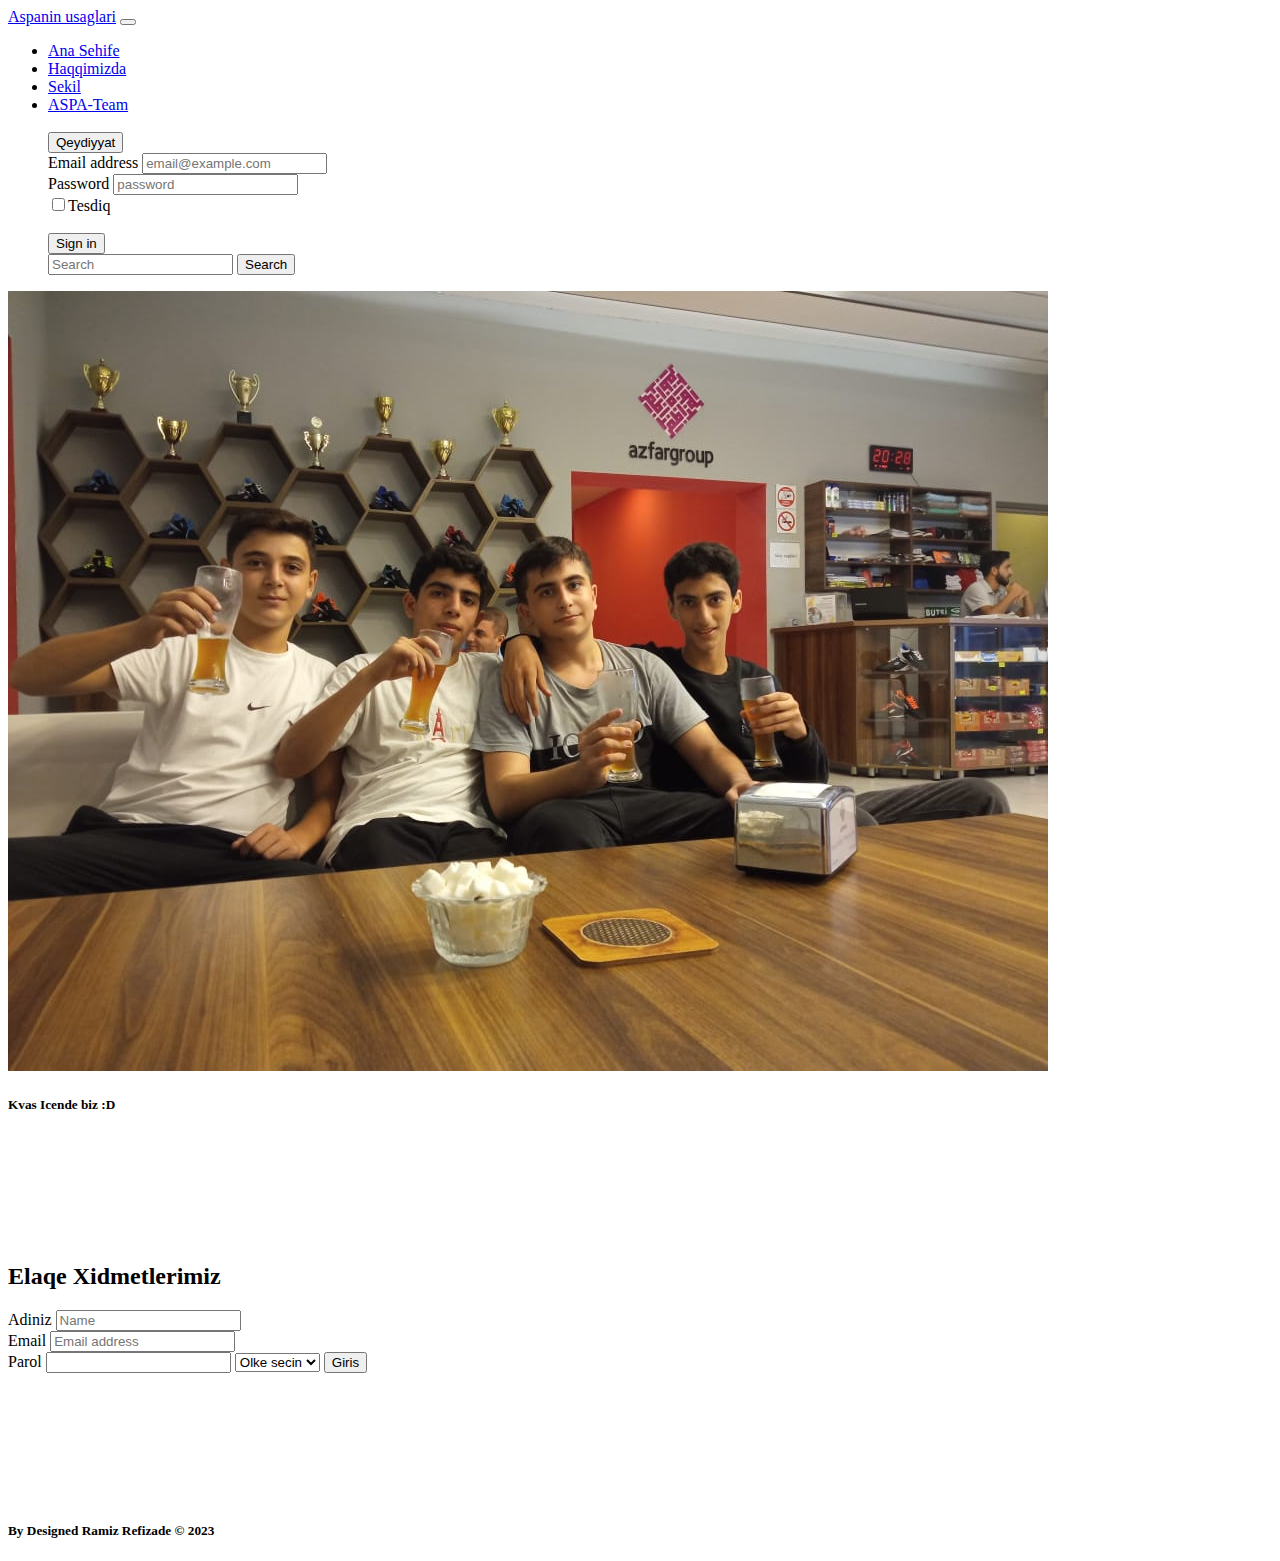
<file: index.html>
<!DOCTYPE html>
<html lang="en">
<head>
    <meta charset="UTF-8">
    <meta http-equiv="X-UA-Compatible" content="IE=edge">
    <meta name="viewport" content="width=device-width, initial-scale=1.0">


  <link rel="stylesheet" href="https://pro.fontawesome.com/releases/v5.10.0/css/all.css" integrity="sha384-AYnEC3Yw5cVb32cuHtOA93w35dYTshvLPVnYs9eStHfGJvOvKxVfELGroGkvsg+p" crossorigin="anonymous">

    <link href="https://cdn.jsdelivr.net/npm/bootstrap@5.3.0-alpha1/dist/css/bootstrap.min.css" rel="stylesheet" integrity="sha384-GLhlTQ8iRABdZLl6O3oVMWSktQOp6b7In1Zl3/Jr59b6EGGoI1aFkw7cmDA6j6gD" crossorigin="anonymous">
    <title>Document</title>
    <style>
      main {
        margin-top: 150px;
        margin-bottom: 150px;
      }
    </style>
</head>
<body>
    
    <nav class="navbar navbar-expand-lg bg-body-danger">
        <div class="container-fluid">
          <a class="navbar-brand" href="#">Aspanin usaglari</a>
          <button class="navbar-toggler" type="button" data-bs-toggle="collapse" data-bs-target="#navbarSupportedContent" aria-controls="navbarSupportedContent" aria-expanded="false" aria-label="Toggle navigation">
            <span class="navbar-toggler-icon"></span>
          </button>
          <div class="collapse navbar-collapse" id="navbarSupportedContent">
            <ul class="navbar-nav me-auto mb-2 mb-lg-0 mx-auto">
              <li class="nav-item">
                <a class="nav-link active" aria-current="page" href="index.html">Ana Sehife</a>
              </li>
              <li class="nav-item">
                <a class="nav-link active" aria-current="page" href="about.html">Haqqimizda</a>
              </li>
              <li class="nav-item">
                <a class="nav-link active" aria-current="page" href="gallery.html">Sekil</a>
              </li>
              <li class="nav-item">
                <a class="nav-link active" aria-current="page" href="aspa.html">ASPA-Team</a>
              </li>
              <br>
              <div class="dropdown">
                <button type="button" class="btn btn-primary dropdown-toggle" data-bs-toggle="dropdown" aria-expanded="false" data-bs-auto-close="outside">Qeydiyyat</button>
                <form class="dropdown-menu p-4">
                  <div class="mb-3">
                    <label for="email" class="form-label">Email address</label>
                    <input type="email" class="form-control" id="email" placeholder="email@example.com">
                  </div>
                  <div class="mb-3">
                    <label for="email2" class="form-label">Password</label>
                    <input type="password" class="form-control" id="email2" placeholder="password">
                  </div>
                  <div class="form-check">
                     <input class="form-check-input" id="check" type="checkbox">Tesdiq</input>
                    <label for="check" class="form-check-label"></label>
                  </div><br>
                  <button type="submit" class="btn btn-primary">Sign in</button>
                </form>
              </div>
            <form class="d-flex" role="search">
              <input class="form-control me-2" type="search" placeholder="Search" aria-label="Search">
              <button class="btn btn-outline-dark" type="submit">Search</button>
            </form>
          </div>
        </div>
      </nav>

        



      <header>
  <div class="carousel-inner">
    <div class="carousel-item active">
      <img src="k2.jpg" class="d-block w-100" alt="...">
      <div class="carousel-caption d-none d-md-block">
        <h5>Kvas Icende biz :D</h5>
      </div>
    </div>
      </header>
    

      <main class="w-50 mx-auto">
        <h2 class="text-center mb-5">Elaqe Xidmetlerimiz</h2>
        <div class="form-group mb-3">
          <label for="name" class="form-label">Adiniz</label>
          <input type="text" class="form-control" id="name" placeholder="Name" required>
        </div>

        <div class="form-group mb-3">
          <label for="email" class="form-label">Email</label>
          <input type="email" id="email" class="form-control" placeholder="Email address">
        </div>

        <div class="form-group mb-3">
          <label for="password" class="form-label" pla>Parol</label>
          <input type="password" class="form-control" id="password"
        </div>


        <select class="form-select mt-3" aria-label="Default select example">
          <option selected>Olke secin</option>
          <option value="1">Azerbaijan</option>
          <option value="2">Turkish</option>
          <option value="3">English</option>
        </select>

        <Button class="btn btn-danger mt-3">Giris</Button>
      </main>


      <footer class="bg-danger p-3 text-white text-center">

      <h5>By Designed Ramiz Refizade &copy; 2023</h5>

      </footer>



      <script src="https://cdn.jsdelivr.net/npm/bootstrap@5.3.0-alpha1/dist/js/bootstrap.bundle.min.js" integrity="sha384-w76AqPfDkMBDXo30jS1Sgez6pr3x5MlQ1ZAGC+nuZB+EYdgRZgiwxhTBTkF7CXvN" crossorigin="anonymous"></script>
</body>
</html>
</file>
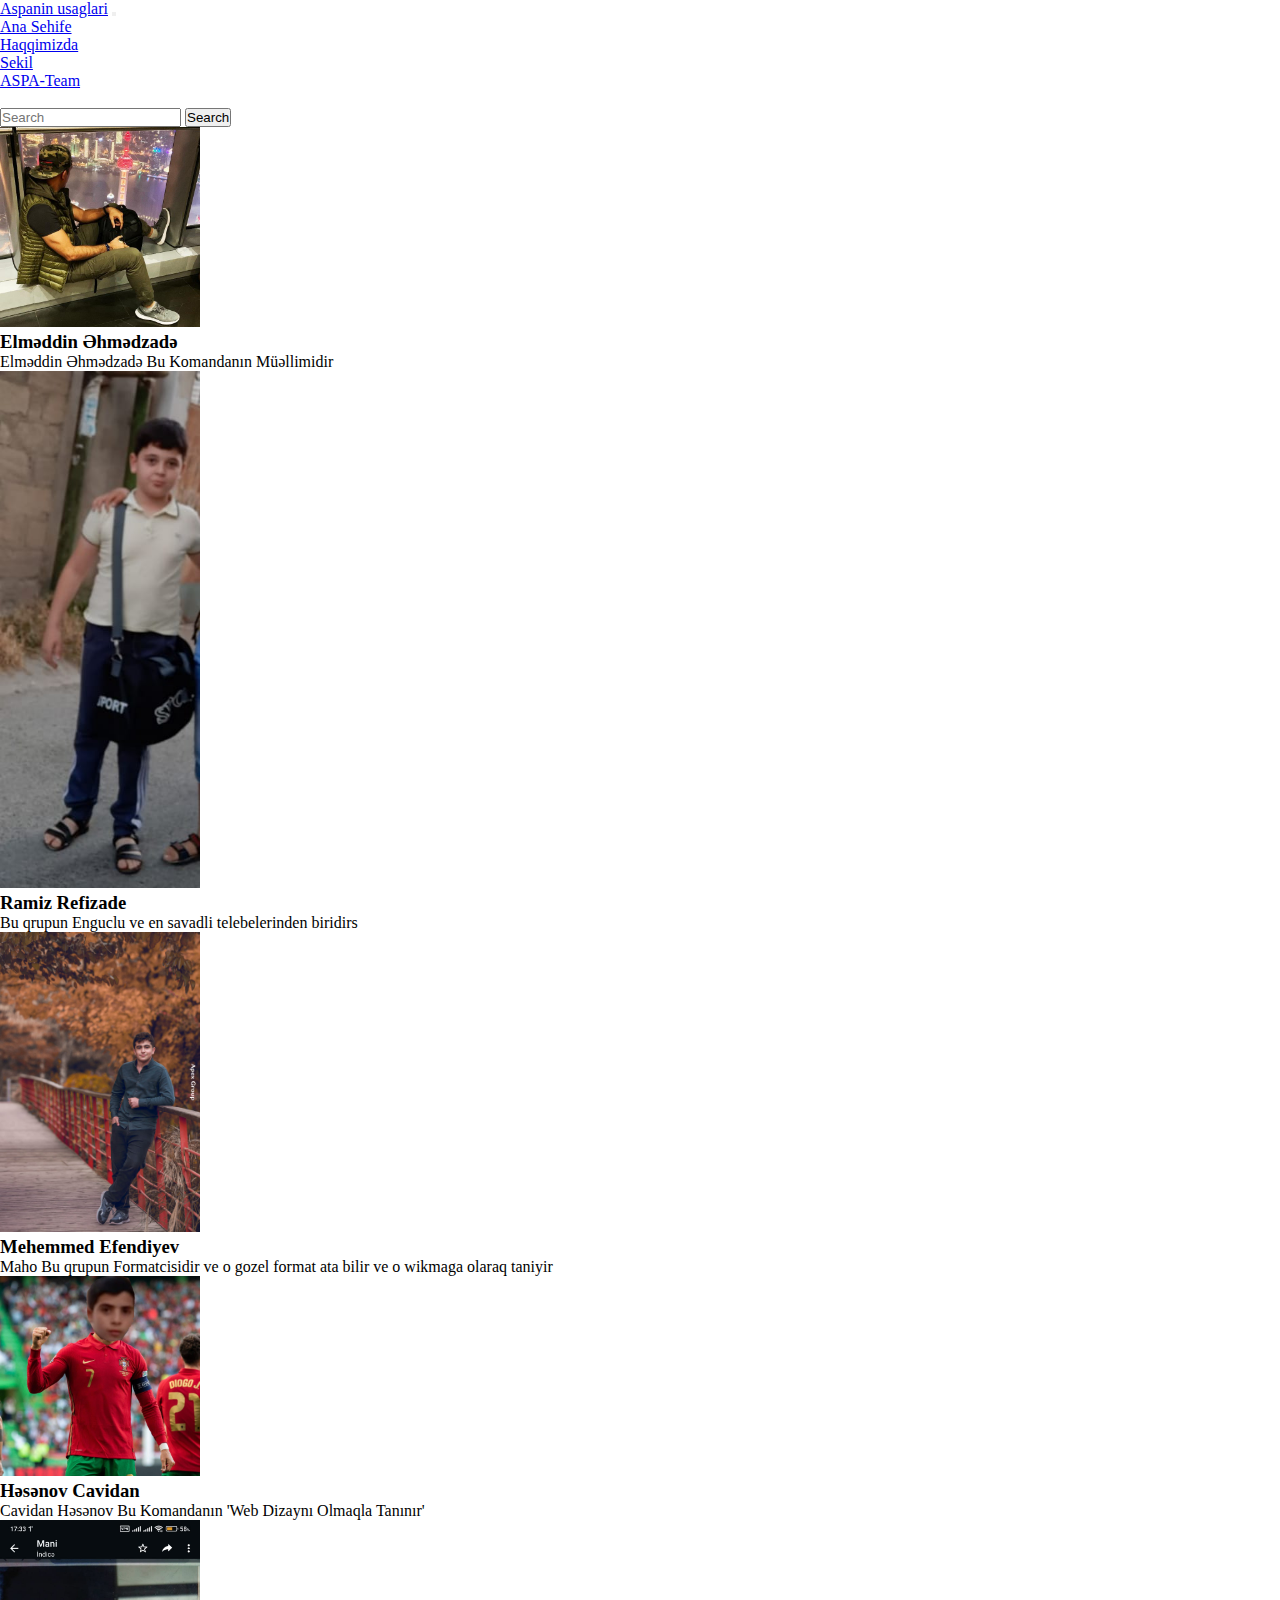
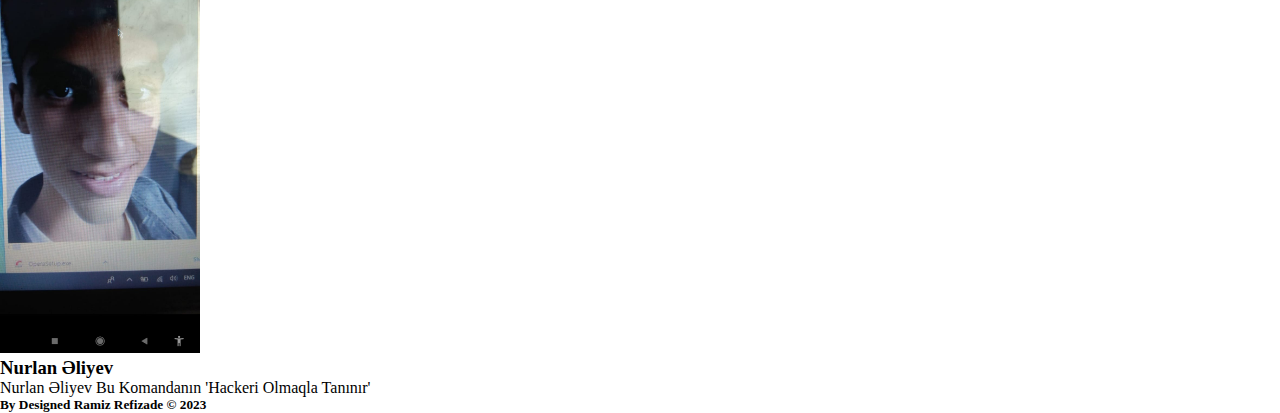
<file: about.html>
<!DOCTYPE html>
<html lang="en">
<head>
    <meta charset="UTF-8">
    <meta http-equiv="X-UA-Compatible" content="IE=edge">
    <meta name="viewport" content="width=device-width, initial-scale=1.0">


  <link rel="stylesheet" href="https://pro.fontawesome.com/releases/v5.10.0/css/all.css" integrity="sha384-AYnEC3Yw5cVb32cuHtOA93w35dYTshvLPVnYs9eStHfGJvOvKxVfELGroGkvsg+p" crossorigin="anonymous">

    <link href="https://cdn.jsdelivr.net/npm/bootstrap@5.3.0-alpha1/dist/css/bootstrap.min.css" rel="stylesheet" integrity="sha384-GLhlTQ8iRABdZLl6O3oVMWSktQOp6b7In1Zl3/Jr59b6EGGoI1aFkw7cmDA6j6gD" crossorigin="anonymous">
    <title>Document</title>
    <style>
      main {
        margin-top: 150px;
        margin-bottom: 150px;
      }

      *{
        padding: 0;
        margin: 0;
      }
      html, body {
        height: 100%;
      }

    </style>
</head>
<body>
    
    <nav class="navbar navbar-expand-lg bg-body-danger">
        <div class="container-fluid">
          <a class="navbar-brand" href="#">Aspanin usaglari</a>
          <button class="navbar-toggler" type="button" data-bs-toggle="collapse" data-bs-target="#navbarSupportedContent" aria-controls="navbarSupportedContent" aria-expanded="false" aria-label="Toggle navigation">
            <span class="navbar-toggler-icon"></span>
          </button>
          <div class="collapse navbar-collapse" id="navbarSupportedContent">
            <ul class="navbar-nav me-auto mb-2 mb-lg-0 mx-auto">
              <li class="nav-item">
                <a class="nav-link active" aria-current="page" href="index.html">Ana Sehife</a>
              </li>
              <li class="nav-item">
                <a class="nav-link active" aria-current="page" href="about.html">Haqqimizda</a>
              </li>
              <li class="nav-item">
                <a class="nav-link active" aria-current="page" href="gallery.html">Sekil</a>
              </li>
              <li class="nav-item">
                <a class="nav-link active" aria-current="page" href="aspa.html">ASPA-Team</a>
              </li>
              <br>
            <form class="d-flex" role="search">
              <input class="form-control me-2" type="search" placeholder="Search" aria-label="Search">
              <button class="btn btn-outline-dark" type="submit">Search</button>
            </form>
          </div>
        </div>
      </nav>
      <div class="row">
        <div class="col-12 col-md-6 col-lg-3">
            <div class="card text-center">
                <div class="card-body">
                    <img src="img/elmeddin.jpg" width="200px" alt="" class="img-fuild rounded-circle">
                    <h3 class="card-title py-2">Elməddin Əhmədzadə</h3>
                    <p class="card-text">Elməddin Əhmədzadə Bu Komandanın Müəllimidir</p>

                    <p class="socials">
                        <i class="bi bi-twitter text-dark mx-1"></i>
                        <i class="bi bi-facebook text-dark mx-1"></i>
                        <i class="bi bi-linkedin text-dark mx-1"></i>
                        <i class="bi bi-instagram text-dark mx-1"></i>
                    </p>
                </div>
            </div>
        </div>
        <div class="col-12 col-md-6 col-lg-3">
          <div class="card text-center">
              <div class="card-body">
                  <img src="img/ram.jpg" width="200px" alt="" class="img-fuild rounded-circle">
                  <h3 class="card-title py-2">Ramiz Refizade</h3>
                  <p class="card-text">Bu qrupun Enguclu ve en savadli telebelerinden biridirs</p>

                  <p class="socials">
                      <i class="bi bi-twitter text-dark mx-1"></i>
                      <i class="bi bi-facebook text-dark mx-1"></i>
                      <i class="bi bi-linkedin text-dark mx-1"></i>
                      <i class="bi bi-instagram text-dark mx-1"></i>
                  </p>
              </div>
          </div>
      </div>
       
          <div class="col-12 col-md-6 col-lg-3">
              <div class="card text-center">
                  <div class="card-body">
                    <img src="m.jpg" width="200px" alt="" class="img-fuild rounded-circle">
                      <h3 class="card-title py-2">Mehemmed Efendiyev</h3>
                      <p class="card-text">Maho Bu qrupun Formatcisidir ve o gozel format ata bilir ve o wikmaga olaraq taniyir</p>
  
                      <p class="socials">
                          <i class="bi bi-twitter text-dark mx-1"></i>
                          <i class="bi bi-facebook text-dark mx-1"></i>
                          <i class="bi bi-linkedin text-dark mx-1"></i>
                          <i class="bi bi-instagram text-dark mx-1"></i>
                      </p>
                  </div>
              </div>
          </div>
                  <div class="col-12 col-md-6 col-lg-3">
            <div class="card text-center">
                <div class="card-body">
                    <img src="img/cavi.jpg" width="200px" alt="" class="img-fuild rounded-circle">
                    <h3 class="card-title py-2">Həsənov Cavidan</h3>
                    <p class="card-text">Cavidan Həsənov Bu Komandanın 'Web Dizaynı Olmaqla Tanınır'</p>
                    <p class="socials">
                        <i class="bi bi-twitter text-dark mx-1"></i>
                        <i class="bi bi-facebook text-dark mx-1"></i>
                        <i class="bi bi-linkedin text-dark mx-1"></i>
                        <i class="bi bi-instagram text-dark mx-1"></i>
                    </p>
                </div>
            </div>
        </div>
        <div class="col-12 col-md-6 col-lg-3">
            <div class="card text-center">
                <div class="card-body">
                    <img src="img/fucknuro.jpg" width="200px" alt="" class="img-fuild rounded-circle">
                    <h3 class="card-title py-2">Nurlan Əliyev</h3>
                    <p class="card-text">Nurlan Əliyev Bu Komandanın 'Hackeri Olmaqla Tanınır'</p>
                    <p class="socials">
                        <i class="bi bi-twitter text-dark mx-1"></i>
                        <i class="bi bi-facebook text-dark mx-1"></i>
                        <i class="bi bi-linkedin text-dark mx-1"></i>
                        <i class="bi bi-instagram text-dark mx-1"></i>
                    </p>
                </div>
            </div>
        </div>
    </div>
</div>

      <footer class="bg-danger p-3 text-white text-center">

        <h5>By Designed Ramiz Refizade &copy; 2023</h5>
  
        </footer>



      <script src="https://cdn.jsdelivr.net/npm/bootstrap@5.3.0-alpha1/dist/js/bootstrap.bundle.min.js" integrity="sha384-w76AqPfDkMBDXo30jS1Sgez6pr3x5MlQ1ZAGC+nuZB+EYdgRZgiwxhTBTkF7CXvN" crossorigin="anonymous"></script>
</body>
</html>
</file>
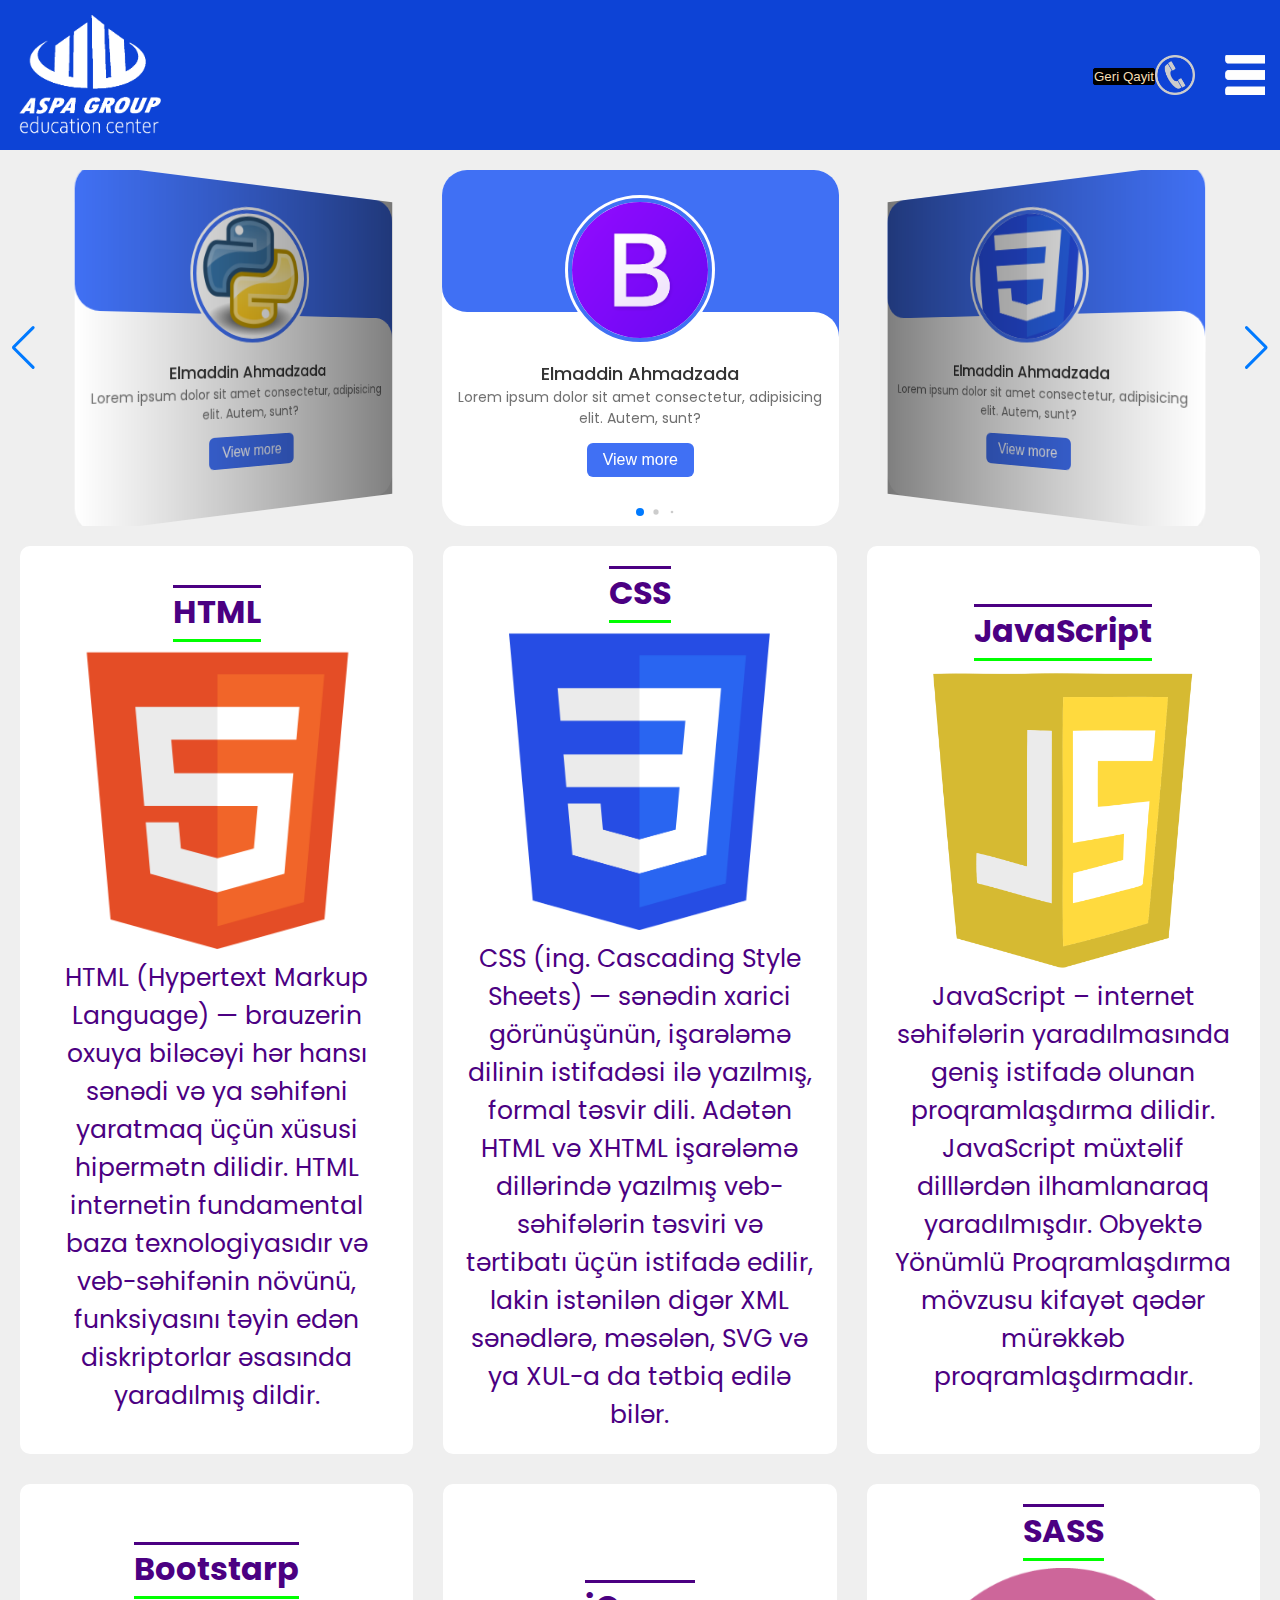
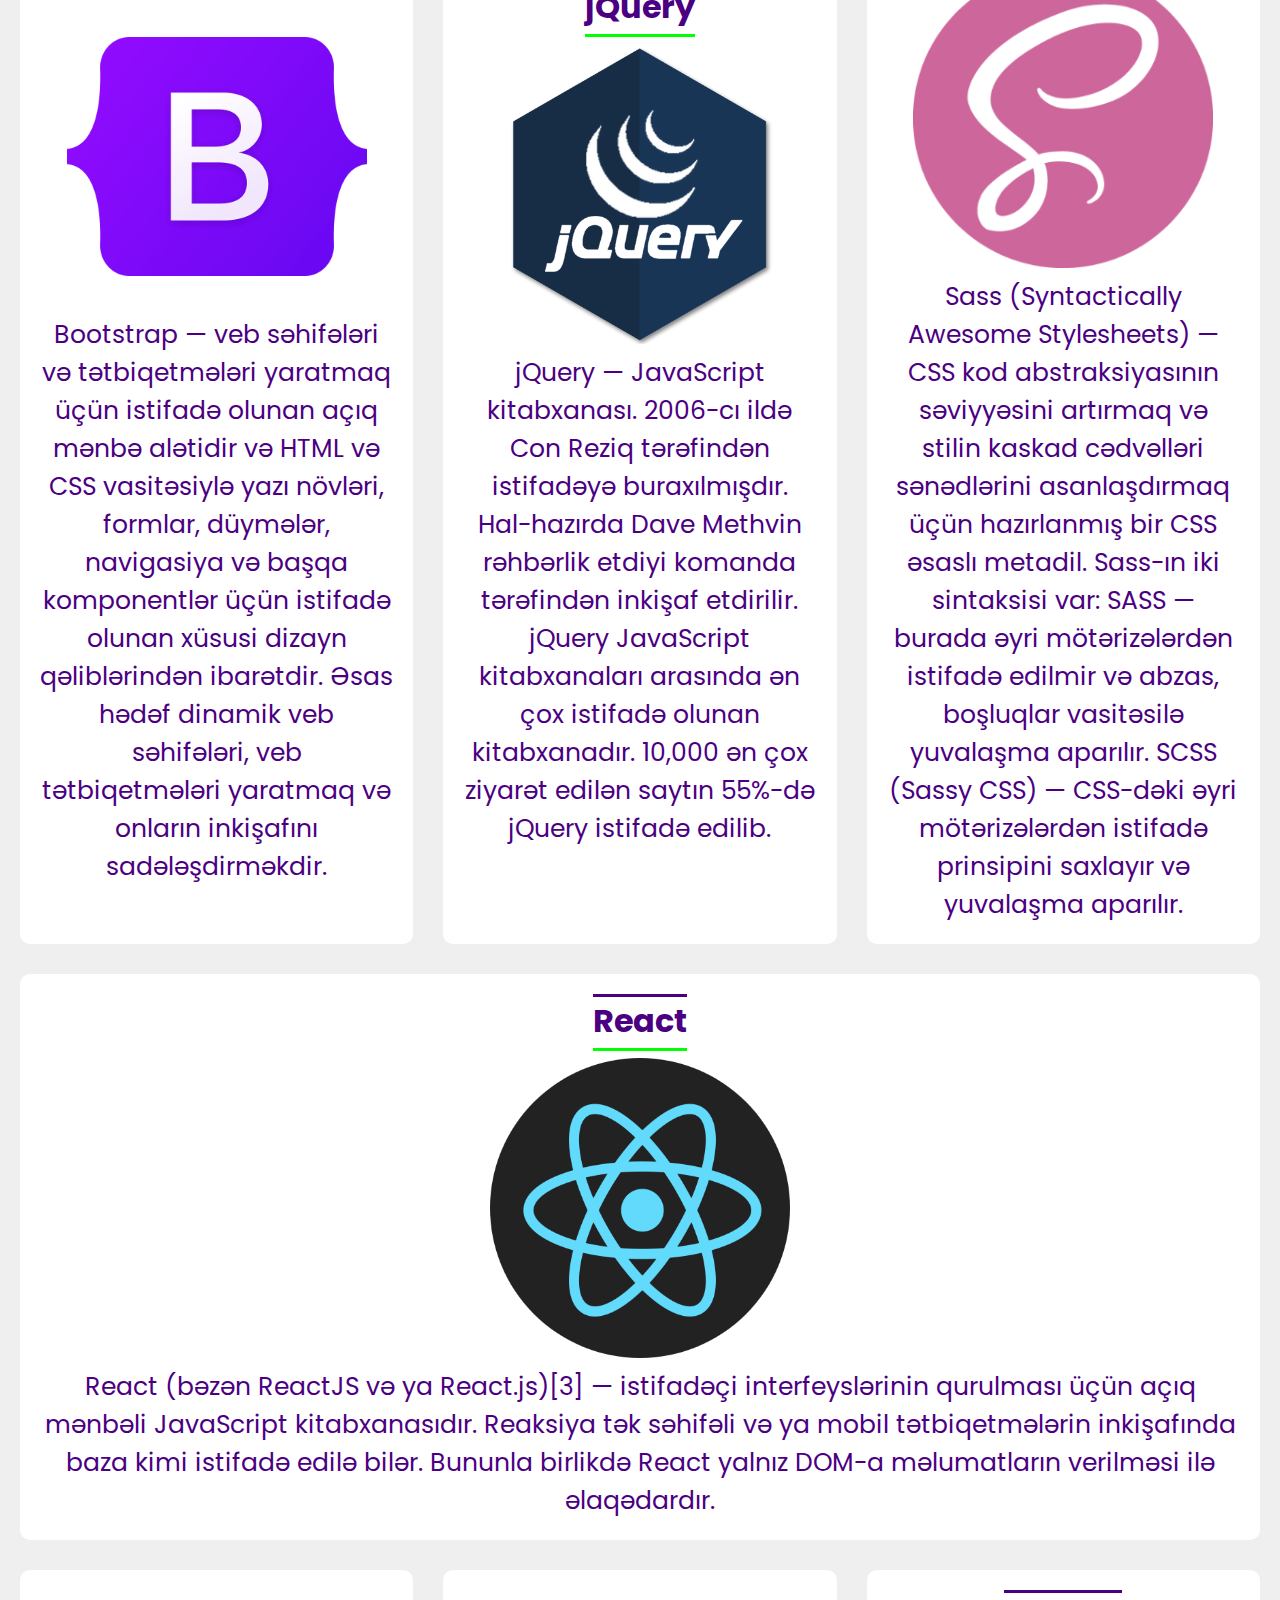
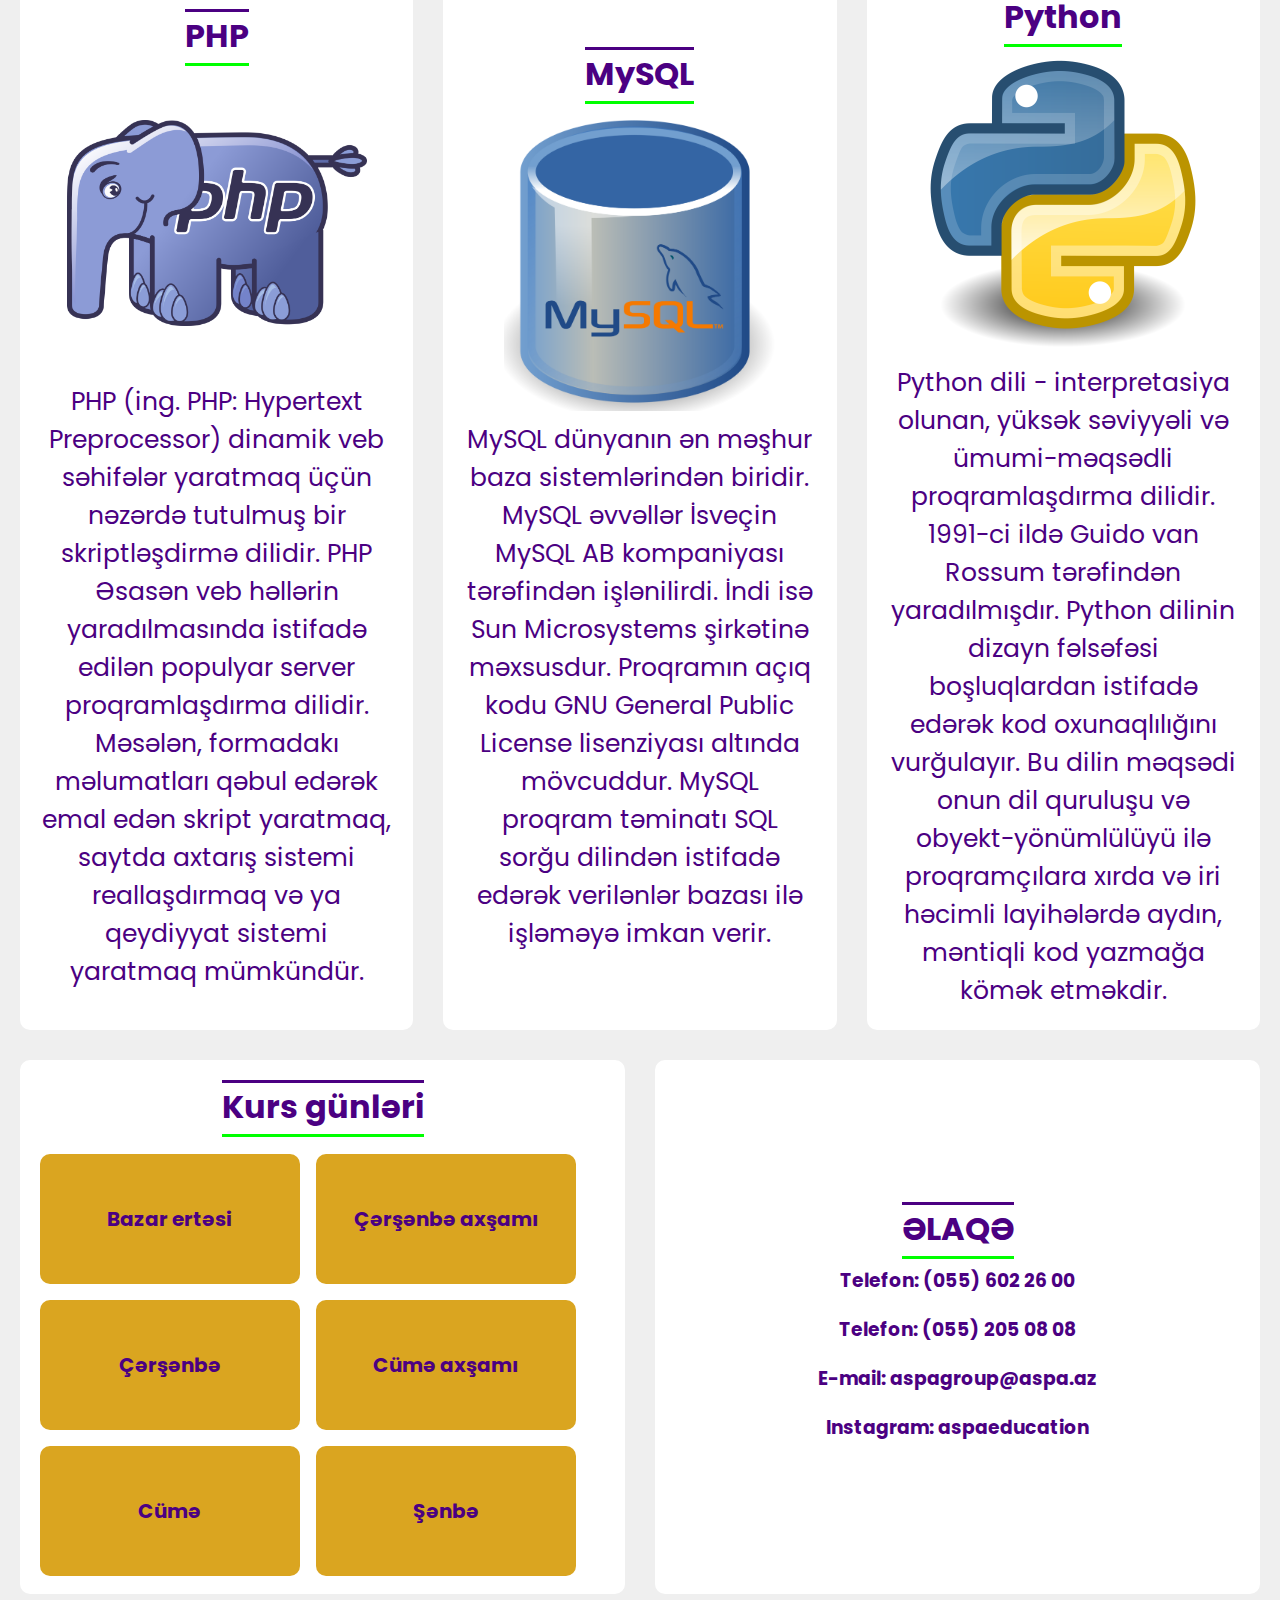
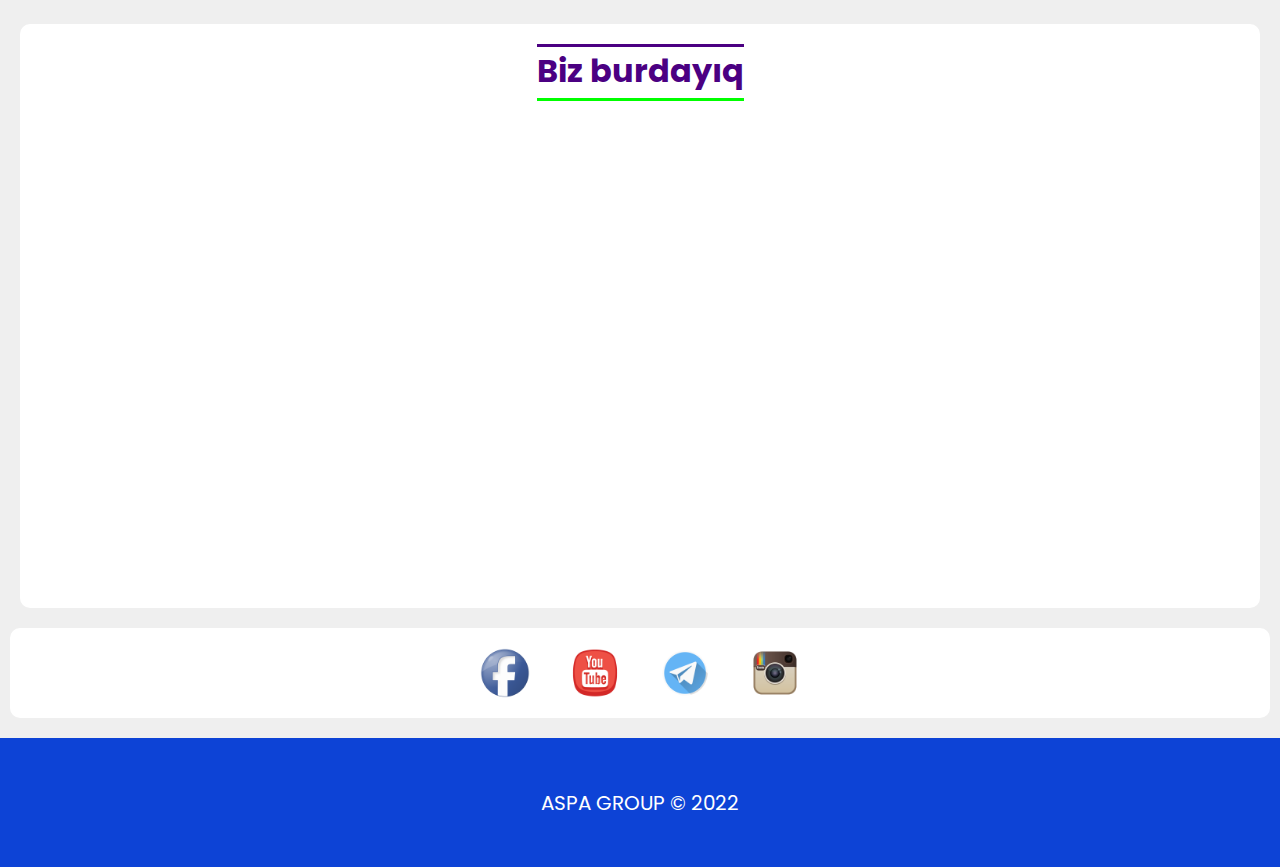
<file: aspa.html>
<!DOCTYPE html>
<html lang="en">
<head>
    <meta charset="UTF-8">
    <meta http-equiv="X-UA-Compatible" content="IE=edge">
    <meta name="viewport" content="width=device-width, initial-scale=1.0">
    <title>ASPA</title>
    <link rel="stylesheet" href="css/style.css">
    <link rel="stylesheet" href="css/swiper-bundle.min.css">
</head>
<body>

    <div class="header">
        <div class="header-item"></div>
        <a href="index.html"><button class="pp">Geri Qayit</button></a>
        <div class="info">
            <a href="tel:+994508412120"><div class="call"></div></a>
            </div>
            <!-- <a href="https://wa.me/+994508412120"><div class="whatsapp"></div></a> -->
            <div class="nav"></div>
        </div> 
    </div>
    
    <div class="slide-container swiper">
        <div class="slide-content">
            <div class="card-wrapper swiper-wrapper">
                <div class="card swiper-slide">
                    <div class="image-content">
                        <span class="overlay"></span>

                        <div class="card-image">
                            <img src="img/python.png" alt="" class="card-img">
                        </div>
                        <div class="card-content">
                            <h2 class="name">Elmaddin Ahmadzada</h2>
                            <p class="description">
                                Lorem ipsum dolor sit amet consectetur, adipisicing elit. Autem, sunt?
                            </p>
                            <button class="button">View more</button>
                        </div>
                    </div>
                </div>
                <div class="card swiper-slide">
                    <div class="image-content">
                        <span class="overlay"></span>

                        <div class="card-image">
                            <img src="img/bootstrap.png" alt="" class="card-img">
                        </div>
                        <div class="card-content">
                            <h2 class="name">Elmaddin Ahmadzada</h2>
                            <p class="description">
                                Lorem ipsum dolor sit amet consectetur, adipisicing elit. Autem, sunt?
                            </p>
                            <button class="button">View more</button>
                        </div>
                    </div>
                </div>
                <div class="card swiper-slide">
                    <div class="image-content">
                        <span class="overlay"></span>

                        <div class="card-image">
                            <img src="img/css.png" alt="" class="card-img">
                        </div>
                        <div class="card-content">
                            <h2 class="name">Elmaddin Ahmadzada</h2>
                            <p class="description">
                                Lorem ipsum dolor sit amet consectetur, adipisicing elit. Autem, sunt?
                            </p>
                            <button class="button">View more</button>
                        </div>
                    </div>
                </div>
                <div class="card swiper-slide">
                    <div class="image-content">
                        <span class="overlay"></span>

                        <div class="card-image">
                            <img src="img/html.png" alt="" class="card-img">
                        </div>
                        <div class="card-content">
                            <h2 class="name">Elmaddin Ahmadzada</h2>
                            <p class="description">
                                Lorem ipsum dolor sit amet consectetur, adipisicing elit. Autem, sunt?
                            </p>
                            <button class="button">View more</button>
                        </div>
                    </div>
                </div>
                <div class="card swiper-slide">
                    <div class="image-content">
                        <span class="overlay"></span>

                        <div class="card-image">
                            <img src="img/jquery.png" alt="" class="card-img">
                        </div>
                        <div class="card-content">
                            <h2 class="name">Elmaddin Ahmadzada</h2>
                            <p class="description">
                                Lorem ipsum dolor sit amet consectetur, adipisicing elit. Autem, sunt?
                            </p>
                            <button class="button">View more</button>
                        </div>
                    </div>
                </div>
                <div class="card swiper-slide">
                    <div class="image-content">
                        <span class="overlay"></span>

                        <div class="card-image">
                            <img src="img/js.png" alt="" class="card-img">
                        </div>
                        <div class="card-content">
                            <h2 class="name">Elmaddin Ahmadzada</h2>
                            <p class="description">
                                Lorem ipsum dolor sit amet consectetur, adipisicing elit. Autem, sunt?
                            </p>
                            <button class="button">View more</button>
                        </div>
                    </div>
                </div>
                <div class="card swiper-slide">
                    <div class="image-content">
                        <span class="overlay"></span>

                        <div class="card-image">
                            <img src="img/mysql.png" alt="" class="card-img">
                        </div>
                        <div class="card-content">
                            <h2 class="name">Elmaddin Ahmadzada</h2>
                            <p class="description">
                                Lorem ipsum dolor sit amet consectetur, adipisicing elit. Autem, sunt?
                            </p>
                            <button class="button">View more</button>
                        </div>
                    </div>
                </div>
                <div class="card swiper-slide">
                    <div class="image-content">
                        <span class="overlay"></span>

                        <div class="card-image">
                            <img src="img/php.png" alt="" class="card-img">
                        </div>
                        <div class="card-content">
                            <h2 class="name">Elmaddin Ahmadzada</h2>
                            <p class="description">
                                Lorem ipsum dolor sit amet consectetur, adipisicing elit. Autem, sunt?
                            </p>
                            <button class="button">View more</button>
                        </div>
                    </div>
                </div>
                <div class="card swiper-slide">
                    <div class="image-content">
                        <span class="overlay"></span>

                        <div class="card-image">
                            <img src="img/react.png" alt="" class="card-img">
                        </div>
                        <div class="card-content">
                            <h2 class="name">Elmaddin Ahmadzada</h2>
                            <p class="description">
                                Lorem ipsum dolor sit amet consectetur, adipisicing elit. Autem, sunt?
                            </p>
                            <button class="button">View more</button>
                        </div>
                    </div>
                </div>
            </div>
        </div>

        <div class="swiper-button-next swiper-navBtn"></div>
        <div class="swiper-button-prev swiper-navBtn"></div>
        <div class="swiper-pagination"></div>
    </div>
    <div class="container">
        <div class="item">
            <h1 class="language">HTML</h1>
            <div class="img img1"></div>
            <p>HTML (Hypertext Markup Language) — brauzerin oxuya biləcəyi hər hansı sənədi və ya səhifəni yaratmaq üçün xüsusi hipermətn dilidir. HTML internetin fundamental baza texnologiyasıdır və veb-səhifənin növünü, funksiyasını təyin edən diskriptorlar əsasında yaradılmış dildir.</p>
        </div>
        <div class="item">
            <h1  class="language">CSS</h1>
            <div class="img img2"></div>
            <p>CSS (ing. Cascading Style Sheets) — sənədin xarici görünüşünün, işarələmə dilinin istifadəsi ilə yazılmış, formal təsvir dili. Adətən HTML və XHTML işarələmə dillərində yazılmış veb-səhifələrin təsviri və tərtibatı üçün istifadə edilir, lakin istənilən digər XML sənədlərə, məsələn, SVG və ya XUL-a da tətbiq edilə bilər.</p>
        </div>
        <div class="item">
            <h1  class="language">JavaScript</h1>
            <div class="img img3"></div>
            <p>JavaScript – internet səhifələrin yaradılmasında geniş istifadə olunan proqramlaşdırma dilidir. JavaScript müxtəlif dilllərdən ilhamlanaraq yaradılmışdır. Obyektə Yönümlü Proqramlaşdırma mövzusu kifayət qədər mürəkkəb proqramlaşdırmadır.</p>
        </div>
    </div>
    <div class="container">
        <div class="item">
            <h1  class="language">Bootstarp</h1>
            <div class="img img7"></div>
            <p>Bootstrap — veb səhifələri və tətbiqetmələri yaratmaq üçün istifadə olunan açıq mənbə alətidir və HTML və CSS vasitəsiylə yazı növləri, formlar, düymələr, navigasiya və başqa komponentlər üçün istifadə olunan xüsusi dizayn qəliblərindən ibarətdir. Əsas hədəf dinamik veb səhifələri, veb tətbiqetmələri yaratmaq və onların inkişafını sadələşdirməkdir. </p>
        </div>
        <div class="item">
            <h1  class="language">jQuery</h1>
            <div class="img img8"></div>
            <p>jQuery — JavaScript kitabxanası. 2006-cı ildə Con Reziq tərəfindən istifadəyə buraxılmışdır. Hal-hazırda Dave Methvin rəhbərlik etdiyi komanda tərəfindən inkişaf etdirilir. jQuery JavaScript kitabxanaları arasında ən çox istifadə olunan kitabxanadır. 10,000 ən çox ziyarət edilən saytın 55%-də jQuery istifadə edilib.</p>
        </div>
        <div class="item">
            <h1  class="language">SASS</h1>
            <div class="img img9"></div>
            <p>Sass (Syntactically Awesome Stylesheets) — CSS kod abstraksiyasının səviyyəsini artırmaq və stilin kaskad cədvəlləri sənədlərini asanlaşdırmaq üçün hazırlanmış bir CSS əsaslı metadil. Sass-ın iki sintaksisi var: SASS — burada əyri mötərizələrdən istifadə edilmir və abzas, boşluqlar vasitəsilə yuvalaşma aparılır. SCSS (Sassy CSS) — CSS-dəki əyri mötərizələrdən istifadə prinsipini saxlayır və yuvalaşma aparılır.</p>
        </div>
        <div class="item">
            <h1  class="language">React</h1>
            <div class="img img10"></div>
            <p>React (bəzən ReactJS və ya React.js)[3] — istifadəçi interfeyslərinin qurulması üçün açıq mənbəli JavaScript kitabxanasıdır. Reaksiya tək səhifəli və ya mobil tətbiqetmələrin inkişafında baza kimi istifadə edilə bilər. Bununla birlikdə React yalnız DOM-a məlumatların verilməsi ilə əlaqədardır.</p>
        </div>
    </div>
    <div class="container">
        <div class="item">
            <h1  class="language">PHP</h1>
            <div class="img img4"></div>
            <p>PHP (ing. PHP: Hypertext Preprocessor) dinamik veb səhifələr yaratmaq üçün nəzərdə tutulmuş bir skriptləşdirmə dilidir. PHP Əsasən veb həllərin yaradılmasında istifadə edilən populyar server proqramlaşdırma dilidir. Məsələn, formadakı məlumatları qəbul edərək emal edən skript yaratmaq, saytda axtarış sistemi reallaşdırmaq və ya qeydiyyat sistemi yaratmaq mümkündür. </p>
        </div>
        <div class="item">
            <h1  class="language">MySQL</h1>
            <div class="img img5"></div>
            <p>MySQL dünyanın ən məşhur baza sistemlərindən biridir. MySQL əvvəllər İsveçin MySQL AB kompaniyası tərəfindən işlənilirdi. İndi isə Sun Microsystems şirkətinə məxsusdur. Proqramın açıq kodu GNU General Public License lisenziyası altında mövcuddur. MySQL proqram təminatı SQL sorğu dilindən istifadə edərək verilənlər bazası ilə işləməyə imkan verir.</p>
        </div>
        <div class="item">
            <h1  class="language">Python</h1>
            <div class="img img6"></div>
            <p>Python dili - interpretasiya olunan, yüksək səviyyəli və ümumi-məqsədli proqramlaşdırma dilidir. 1991-ci ildə Guido van Rossum tərəfindən yaradılmışdır. Python dilinin dizayn fəlsəfəsi boşluqlardan istifadə edərək kod oxunaqlılığını vurğulayır. Bu dilin məqsədi onun dil quruluşu və obyekt-yönümlülüyü ilə proqramçılara xırda və iri həcimli layihələrdə aydın, məntiqli kod yazmağa kömək etməkdir.</p>
        </div>
    </div>
    <div class="container">
        <div class="item">
            <h1 class="language">Kurs günləri</h1>
            <div class="box">
                <div class="box-item box-item1"></div>
                <div class="box-item box-item2"></div>
                <div class="box-item box-item3"></div>
                <div class="box-item box-item4"></div>
                <div class="box-item box-item5"></div>
                <div class="box-item box-item6"></div>
            </div>
        </div>
        <div class="item">
            <h1 class="language">ƏLAQƏ</h1>
            <h3>Telefon: (055) 602 26 00</h3>
            <h3>Telefon: (055) 205 08 08</h3>
            <h3>E-mail: aspagroup@aspa.az</h3>
            <h3>Instagram: aspaeducation</h3>
        </div>
    </div>
    <div class="container">
        <div class="item">
            <h1 class="language">Biz burdayıq</h1>
            <iframe src="https://www.google.com/maps/embed?pb=!1m18!1m12!1m3!1d225.87715049138504!2d49.9033546743362!3d40.386059221110095!2m3!1f0!2f0!3f0!3m2!1i1024!2i768!4f13.1!3m3!1m2!1s0x40307d8144e08d71%3A0xbdfda3ce222b3ed3!2sASPA%20Education%20Center!5e0!3m2!1saz!2s!4v1670771635433!5m2!1saz!2s" width="600" height="450" style="border:0;" allowfullscreen="" loading="lazy" referrerpolicy="no-referrer-when-downgrade"></iframe>
        </div>
    </div>
    <div class="container">
        <div class="item2">
            <a href="#"><div class="reklam fb"></div></a>
            <a href="#"><div class="reklam yt"></div></a>
            <a href="#"><div class="reklam tg"></div></a>
            <a href="#"><div class="reklam ins"></div></a>
        </div> 
        </div>
    </div>
    <div class="container">
            <div class="elfsight-app-b0afb20a-b564-470f-8ee7-03b3ef99fe23"></div>
    </div>
    <div class="footer">
        <p id="footer">ASPA GROUP &copy; 2022</p>
    </div> 
    
</body>
<script src="https://apps.elfsight.com/p/platform.js" defer></script>
<script src="js/swiper-bundle.min.js"></script>
<script src="js/script.js"></script> 
</html>
</file>
<file: css/style.css>
@import url('https://fonts.googleapis.com/css2?family=Poppins:wght@100;200&display=swap');

*{
    margin: 0;
    padding: 0;
    box-sizing: border-box;
}

html, body{
    font-family: 'Poppins', sans-serif;
    background-color: #efefef;
}
.slide-container{
    max-width: 2000px;
    width: 100%;
    /* background-color: grey; */
    padding: 40px 0;
}
.slide-content{
    margin: 0 20px;
    /* background-color: red; */
    overflow: hidden;
    border-radius: 25px;
}
.card{
    border-radius: 25px;
    background-color: #fff;
}
.image-content,
.card-content{
    display: flex;
    flex-direction: column;
    align-items: center;
    padding: 10px 14px;
}
.image-content{
    position: relative;
    row-gap: 5px;
    padding: 25px 0;
}
.overlay{
    position: absolute;
    left: 0;
    top: 0;
    height: 40%;
    width: 100%;
    background-color: #4070F4;
    border-radius: 25px 25px 0 25px;
}
.overlay::before,
.overlay::after{
    content: '';
    position: absolute;
    right: 0;
    bottom: -40px;
    height: 40px;
    width: 40px;
    background-color: #4070F4;
}
.overlay::after{
    border-radius: 0 25px 0 0;
    background-color: #fff;
}

.card-image{
    position: relative;
    height: 150px;
    width: 150px;
    border-radius: 50%;
    background-color: #fff;
    padding: 3px;
}
.card-image .card-img{
    height: 100%;
    width: 100%;
    object-fit: cover;
    border-radius: 50%;
    border: 4px solid #4070f4;
}
.name{
    font-size: 18px;
    font-weight: 500;
    color: #333;
}
.description{
    font-size: 14px;
    color: #707070;
    text-align: center;
}
.button{
    border: none;
    font-size: 16px;
    color: #fff;
    padding: 8px 16px;
    background-color: #4070F4;
    border-radius: 6px;
    margin: 14px;
    cursor: pointer;
    transition: all 0.3s ease;
}
.button:hover{
    background-color: #0d43d6;
}
.swiper-navBtn{
    transition: color .3s ease;
}
.swiper-navBtn:hover{
    color: skyblue;
}
.swiper-navBtn::before,
.swiper-navBtn::after{
    font-size: 40px;
}
.swiper-button-next{
    right: 0;
}
.swiper-button-prev{
    left: 0;
}
.swiper-pagination-bullet{
    color: skyblue;
    opacity: 1;
}
.swiper-pagination-bullet-active{
    background-color: #4070F4;
}


.header {
    display: flex;
    background-color: #0d43d6;
    height: 150px;
    z-index: 5;
    align-items: center;
    margin-bottom: 20px;
    position: sticky;
    top: 0;
}
.header-item {
    margin-right: auto;
    margin-left: 15px;
    background-image: url(../img/aspa.png);
    background-position: center;
    background-size: contain;
    background-repeat: no-repeat;
    height: 120px;
    width: 150px;
}
.call {
    float: right;
    background-image: url(../img/call.png);
    width: 40px;
    height: 40px;
    background-size: cover;
    margin-right:30px;
    transform: scale(1);
    transition: 0.4s;
}
.call:hover {
    transform: scale(1.3);
}
/* .whatsapp {
    float: right;
    background-image: url(../img/whatsapp.png);
    width: 40px;
    height: 40px;
    background-size: cover;
    margin-right: 15px;
    transform: scale(1);
    transition: 0.4s;
}
.whatsapp:hover {
   transform: scale(1.3);
} */

.nav {
    float: right;
    background-image: url(../img/nav.png);
    width: 40px;
    height: 40px;
    background-size: cover;
    margin-right: 15px;
}
.container {
    display: flex;
    flex-wrap: wrap;
    gap: 10px;
    margin: 10px;
    background-color: #efefef;
}

.item {
    display: flex;
    flex-direction: column;
    justify-content: center;
    align-items: center;
    background-color: white;
    flex: 1 0 100px;
    padding: 20px;
    border-radius: 10px;
    color: indigo;
    margin: 10px;
    width: 100%;
}

iframe {
    width: 100%;
    border-radius: 10px;
    margin: 20px;
    filter: invert(100%);
}

.footer {
    display: flex;
    justify-content: center;
    background-color: #0d43d6;
    height: 129px;
    align-items: center;
    color: white;
    z-index: 4;
}

.img {
    height: 300px;
    width: 300px;
    background-size: contain;
    background-position: center;
    background-repeat: no-repeat;
    border-radius: 10px;
    margin: 10px;
    transition: 0.5s;
}
.img:hover {
    filter: brightness(1.3);
    z-index: 1;
}

.img1 {
    background-image: url(../img/html.png);
}
.img2 {
    background-image: url(../img/css.png);
}
.img3 {
    background-image: url(../img/js.png);
}
.img4 {
    background-image: url(../img/php.png);
}
.img5 {
    background-image: url(../img/mysql.png);
}
.img6 {
    background-image: url(../img/python.png);
}
.img7 {
    background-image: url(../img/bootstrap.png);
}
.img8 {
    background-image: url(../img/jquery.png);
}
.img9 {
    background-image: url(../img/sass.png);
}
.img10 {
    background-image: url(../img/react.png);
}

h1 {
    cursor: pointer;
}

.language::before {
    content: '';
    display: block;
    height: 3px;
    width: 100%;
    background-color: indigo;
    transform: scale(0);
    transform: translate(0px, 0px);
    transition: 0.6s;
}

.language::after {
    content: '';
    display: block;
    height: 3px;
    width: 100%;
    background-color: lime;
    transform: scale(0);
    transform: translate(0px, 3px);
    transition: 0.5s;
}

.language:hover::before {
    transform: scale(1);
    transform: translate(0px, 53px);
}

.language:hover::after {
    transform: scale(1);
    transform: translate(0px, -50px);
}

h3 {
    padding: 10px;
}

h5 {
    color: white;
}

p {
    font-size: 25px;
    text-align: center;
}

#footer {
    font-size: 20px;
}

.box {
    display: flex;
    flex-wrap: wrap;
    height: 420px;
    width: 100%;
    gap: 16px;
    margin: 10px;
    padding-top: 10px;
}

.box-item {
    display: flex;
    align-items: center;
    justify-content: space-between;
    text-align: center;
    height: 130px;
    width: 46%;
    padding: 15px;
    position: relative;
    cursor: pointer;
}

.box-item::before {
    content: '';
    position: absolute;
    display: flex;
    justify-content: center;
    align-items: center;
    transform: rotateY(0deg);
    background-color: goldenrod;
    border-radius: 10px;
    color: indigo;
    font-size: 20px;
    font-weight: bold;
    top: 0;
    bottom: 0;
    left: 0;
    right: 0;
    transition: 1s;
}

.box-item:hover::before {
    content: '';
    display: flex;
    justify-content: center;
    align-items: center;
    transform: rotateY(360deg);
    background-color: #4070F4;
    opacity: 80%;
    border-radius: 10px;
    color: white;
}

.box-item1::before {
    content: 'Bazar ertəsi';
}
.box-item2::before {
    content: 'Çərşənbə axşamı';
}
.box-item3::before {
    content: 'Çərşənbə';
}
.box-item4::before {
    content: 'Cümə axşamı';
}
.box-item5::before {
    content: 'Cümə';
}
.box-item6::before {
    content: 'Şənbə ';
}

.box-item1:hover::before {
    content: 'FullStack Developer (saat) 19:00, 20:30';
}
.box-item2:hover::before {
    content: 'FullStack Developer (saat) 19:00, 20:30';
}
.box-item3:hover::before {
    content: 'FullStack Developer (saat) 19:00, 20:30';
}
.box-item4:hover::before {
    content: 'FullStack Developer (saat) 19:00, 20:30';
}
.box-item5:hover::before {
    content: 'FullStack Developer (saat) 19:00, 20:30';
}
.box-item6:hover::before {
    content: 'FullStack Developer (saat) 11:00, 14:00, 16:00, 18:00';
}
.item2 {
    display: flex;
    justify-content: center;
    align-items: center;
    background-color: white;
    padding: 20px;
    border-radius: 10px;
    width: 100%;
}
.reklam{
    display: flex;
    flex-direction: row;
    margin: 0 20px;
    height: 50px;
    width: 50px;
    background-size: contain;
    transition: .3s;
}
.reklam:hover{
    transform: scale(1.3);
}
.yt{
    background-image: url(../img/yt.png);
}
.fb{
    background-image: url(../img/fb.png);
}
.tg{
    background-image: url(../img/tg.png);
}
.ins{
    background-image: url(../img/ins.png);
}


@media screen and (max-width:768px){
    .slide-content{
        margin: 0 10px;
        padding-top: 10px;
    }
    .swiper-navBtn{
        display: none;
    }
    .item {
        margin: 0;
    }
    .header {
        margin-bottom: 0;
    }
    .box {
        height: 980px;
        width: 100%;
        padding-top: 10px;
    }
    
    .box-item {
        height: 150px;
        width: 100%;
    }
}

.pp {
    background-color: black;
    color: wheat;
    border: 1px solid black;
    border-radius: 2px;
    font-family: sans-serif;
}
.pp:hover {
    background-color: red;
    transition: 1s;
}
</file>
